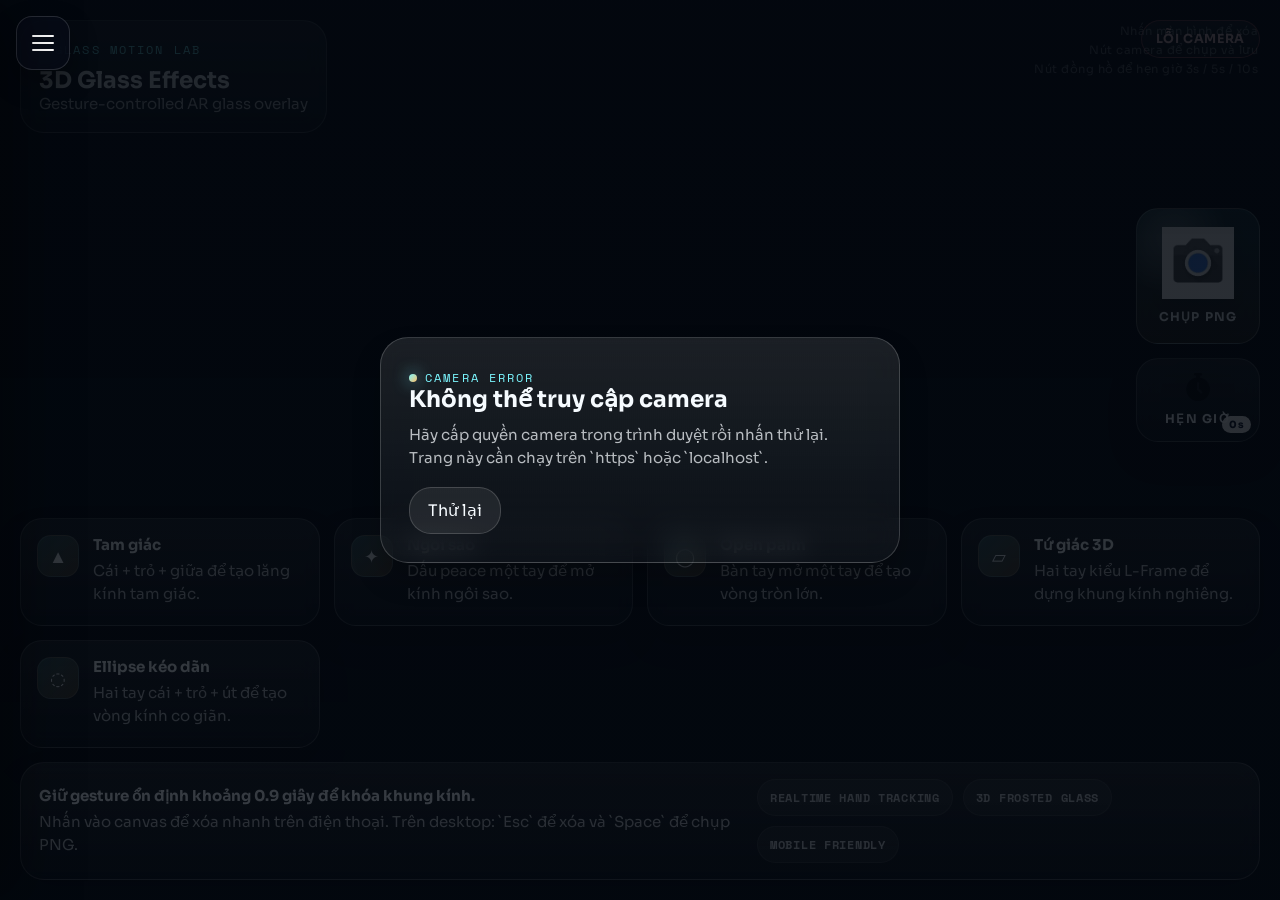
<file: index.html>
<!DOCTYPE html>
<html lang="vi">
<head>
    <meta charset="UTF-8">
    <meta name="viewport" content="width=device-width, initial-scale=1.0, viewport-fit=cover">
    <title>3D Glass Effects</title>
    <meta name="description" content="Trang web camera realtime với hiệu ứng kính 3D theo gesture tay.">
    <link rel="preconnect" href="https://fonts.googleapis.com">
    <link rel="preconnect" href="https://fonts.gstatic.com" crossorigin>
    <link rel="preconnect" href="https://cdn.jsdelivr.net" crossorigin>
    <link href="https://fonts.googleapis.com/css2?family=Sora:wght@400;500;600;700;800&family=Space+Mono:wght@400;700&display=swap" rel="stylesheet">
    <link rel="preload" as="image" href="./camerabutton.png">
    <link rel="preload" as="image" href="./thoigian.png">
    <link rel="stylesheet" href="./styles.css">
    <script defer src="./app.js"></script>
</head>
<body>
    <div class="ambient ambient-a"></div>
    <div class="ambient ambient-b"></div>
    <div class="noise-layer"></div>

    <div id="loading" class="screen-state">
        <div class="screen-card">
            <div class="spinner" aria-hidden="true"></div>
            <p class="screen-label">Glass Motion</p>
            <h1>Đang khởi động camera và engine nhận diện tay</h1>
            <p class="screen-copy">Cho phép quyền camera để trang có thể dựng hiệu ứng kính 3D theo cử chỉ tay.</p>
        </div>
    </div>

    <div id="error-screen" class="screen-state is-hidden" aria-live="polite">
        <div class="screen-card">
            <p class="screen-label">Camera Error</p>
            <h2>Không thể truy cập camera</h2>
            <p class="screen-copy">Hãy cấp quyền camera trong trình duyệt rồi nhấn thử lại. Trang này cần chạy trên `https` hoặc `localhost`.</p>
            <button id="retry-btn" class="ghost-button" type="button">Thử lại</button>
        </div>
    </div>

    <button id="menu-btn" type="button" aria-label="Mở menu chế độ">
        <span></span>
        <span></span>
        <span></span>
    </button>

    <div id="mode-menu" aria-hidden="true">
        <div class="menu-title">Danh sách chế độ</div>
        <button class="menu-item" id="history-mode-btn" type="button">
            <strong>Lịch sử ảnh</strong>
            <small>Xem, tải xuống và chọn nhiều ảnh để ghép.</small>
        </button>
        <button class="menu-item" id="photobook-mode-btn" type="button">
            <strong>Khung ảnh Photobook</strong>
            <small>Mở ghi chú nghiên cứu cho luồng chụp nhiều tấm.</small>
        </button>
    </div>

    <div id="overlay-backdrop" aria-hidden="true"></div>

    <aside id="history-drawer" aria-hidden="true">
        <div class="drawer-header">
            <div>
                <h3>Lịch sử ảnh chụp</h3>
                <p>Ảnh mới lưu sẽ xuất hiện ở đây. Chọn tối đa 4 ảnh để mở editor ghép.</p>
            </div>
            <button class="drawer-close" id="history-close-btn" type="button" aria-label="Đóng lịch sử">✕</button>
        </div>
        <div class="drawer-content">
            <div id="history-empty">Chưa có ảnh nào trong lịch sử. Hãy chụp một tấm ảnh trước, ảnh sẽ tự xuất hiện ở đây.</div>
            <div id="history-preview">
                <img id="history-preview-image" alt="Ảnh lịch sử đã chọn">
                <div class="history-preview-meta">
                    <strong id="history-preview-title">Ảnh gần đây</strong>
                    <span id="history-preview-time"></span>
                    <div id="history-selection-count" class="history-selection-count"></div>
                    <div class="history-actions">
                        <button class="history-action primary" id="history-download-btn" type="button">Tải xuống</button>
                        <button class="history-action secondary" id="history-edit-btn" type="button">Mở chỉnh sửa</button>
                        <button class="history-action secondary" id="history-delete-btn" type="button">Xóa ảnh</button>
                        <button class="history-action secondary" id="history-clear-selection-btn" type="button">Bỏ chọn ảnh ghép</button>
                    </div>
                    <div class="history-note">Bấm vào thumbnail để xem ảnh. Bấm nút dấu cộng hoặc dấu tích trên từng ô để chọn tối đa 4 ảnh ghép trước khi mở editor.</div>
                </div>
            </div>
            <div id="history-list"></div>
            <div class="drawer-footer-actions">
                <button class="history-action secondary" id="history-import-btn" type="button">Nhập ảnh từ máy</button>
                <button class="history-action secondary danger" id="history-clear-all-btn" type="button">Xóa toàn bộ lịch sử</button>
            </div>
        </div>
    </aside>

    <div id="research-modal" aria-hidden="true">
        <div class="research-card">
            <h3>Khung ảnh Photobook</h3>
            <p>Chế độ này đang ở giai đoạn nghiên cứu. Ở bước tiếp theo có thể nối thêm thư mục khung PNG và luồng chụp nhiều tấm để dựng photobook giống site mẫu.</p>
            <button id="research-close-btn" type="button">Đóng</button>
        </div>
    </div>

    <section id="editor-overlay" aria-hidden="true">
        <div class="editor-shell">
            <div class="editor-topbar">
                <div>
                    <h3>Photo Editor</h3>
                    <p>Ghép ảnh, chọn khung, thêm sticker và tải PNG.</p>
                </div>
                <div class="editor-top-actions">
                    <button id="editor-download-btn" type="button">Lưu ảnh</button>
                    <button id="editor-close-btn" type="button" aria-label="Đóng màn hình chỉnh sửa">✕</button>
                </div>
            </div>
            <div class="editor-body">
                <div class="editor-stage-wrap">
                    <canvas id="editor-canvas" width="1080" height="1350"></canvas>
                </div>
                <div class="editor-panel">
                    <div class="editor-section">
                        <h4>Bố cục ảnh</h4>
                        <div id="editor-layout-options" class="editor-option-row"></div>
                        <div class="editor-helper">Chọn tối đa 4 ảnh từ lịch sử, sau đó đổi bố cục ngang, dọc hoặc lưới.</div>
                        <div id="editor-photo-picker" class="editor-photo-picker"></div>
                    </div>

                    <div class="editor-section">
                        <h4>Khung ảnh</h4>
                        <div id="editor-frame-options" class="editor-option-row"></div>
                    </div>

                    <div class="editor-section">
                        <h4>Sticker</h4>
                        <input id="sticker-search-input" class="editor-search" type="search" placeholder="Tìm sticker theo tên...">
                        <div id="sticker-list" class="sticker-grid"></div>
                    </div>

                    <div class="editor-section">
                        <h4>Sticker đang chọn</h4>
                        <label class="editor-control">
                            <span class="editor-control-head"><strong>Zoom</strong><span>Tăng hoặc giảm kích thước sticker.</span></span>
                            <input id="sticker-scale-range" type="range" min="40" max="220" step="1" value="100">
                        </label>
                        <label class="editor-control">
                            <span class="editor-control-head"><strong>Xoay</strong><span>Điều chỉnh góc xoay sticker.</span></span>
                            <input id="sticker-rotation-range" type="range" min="-180" max="180" step="1" value="0">
                        </label>
                        <label class="editor-control">
                            <span class="editor-control-head"><strong>Gôm</strong><strong id="sticker-eraser-size-value" class="editor-inline-value">24 px</strong></span>
                            <input id="sticker-eraser-range" type="range" min="8" max="72" step="1" value="24">
                        </label>
                        <div class="editor-action-row compact">
                            <button id="sticker-eraser-toggle-btn" class="editor-action-btn" type="button">Bật gôm</button>
                            <button id="sticker-flip-x-btn" class="editor-action-btn" type="button">Lật ngang</button>
                            <button id="sticker-flip-y-btn" class="editor-action-btn" type="button">Lật dọc</button>
                            <button id="sticker-remove-btn" class="editor-action-btn danger" type="button">Xóa</button>
                        </div>
                        <div id="editor-selection-note" class="editor-empty">Chọn một sticker trong thư viện rồi kéo trực tiếp trên khung. Có thể dùng con lăn chuột để zoom nhanh sticker đang chọn.</div>
                    </div>
                </div>
            </div>
        </div>
    </section>

    <main class="stage">
        <video class="input-video" autoplay muted playsinline></video>
        <canvas class="freeze-canvas" aria-hidden="true"></canvas>
        <canvas class="output-canvas"></canvas>
        <div id="flash-overlay" class="flash-overlay" aria-hidden="true"></div>

        <div class="ui-layer">
            <header class="topbar">
                <div class="brand glass-panel">
                    <span class="eyebrow">Glass Motion Lab</span>
                    <strong>3D Glass Effects</strong>
                    <p>Gesture-controlled AR glass overlay</p>
                </div>

                <div class="status-cluster">
                    <div id="camera-status" class="glass-chip is-waiting">Đang chuẩn bị camera</div>
                    <div id="gesture-tag" class="glass-chip is-soft is-hidden">Không phát hiện gesture</div>
                </div>
            </header>

            <aside class="action-rail">
                <button id="guide-btn" class="action-button tertiary-button" type="button" aria-label="Mở hướng dẫn" aria-controls="guide-panel" aria-expanded="false">
                    <span class="secondary-icon">?</span>
                    <span class="action-text">Guide</span>
                </button>
                <button id="capture-btn" class="action-button capture-button" type="button" aria-label="Chụp ảnh">
                    <img class="button-art button-art-camera" src="./camerabutton.png" alt="">
                    <span class="capture-fallback" aria-hidden="true">📷</span>
                    <span class="action-text">Chụp PNG</span>
                </button>
                <button id="capture-delay-btn" class="action-button secondary-button" type="button" aria-label="Hẹn giờ chụp" aria-haspopup="true" aria-expanded="false">
                    <img class="button-art button-art-delay" src="./thoigian.png" alt="">
                    <span class="capture-delay-fallback" aria-hidden="true">⏱</span>
                    <span class="action-text">Hẹn giờ</span>
                    <span id="capture-delay-value" class="delay-badge">0s</span>
                </button>
                <button id="clear-btn" class="action-button secondary-button is-hidden" type="button" aria-label="Xóa khung khóa">
                    <span class="secondary-icon">✕</span>
                    <span class="action-text">Xóa khóa</span>
                </button>
            </aside>

            <div id="capture-delay-menu" aria-hidden="true">
                <button class="capture-delay-option active" type="button" data-capture-delay="0">Ngay</button>
                <button class="capture-delay-option" type="button" data-capture-delay="3">3 giây</button>
                <button class="capture-delay-option" type="button" data-capture-delay="5">5 giây</button>
                <button class="capture-delay-option" type="button" data-capture-delay="10">10 giây</button>
            </div>

            <div id="capture-countdown" aria-live="assertive" aria-atomic="true">
                <strong id="capture-countdown-value">3</strong>
                <small id="capture-countdown-label">Chuẩn bị chụp</small>
            </div>

            <div id="clear-hint">Nhấn màn hình để xóa<br>Nút camera để chụp và lưu<br>Nút đồng hồ để hẹn giờ 3s / 5s / 10s</div>

            <section id="guide-panel" class="guide-panel" aria-label="Hướng dẫn sử dụng">
                <section class="instruction-strip" aria-label="Các gesture hỗ trợ">
                    <article class="gesture-card glass-panel">
                        <span class="gesture-mark">▲</span>
                        <div>
                            <strong>Tam giác</strong>
                            <p>Cái + trỏ + giữa để tạo lăng kính tam giác.</p>
                        </div>
                    </article>
                    <article class="gesture-card glass-panel">
                        <span class="gesture-mark">✦</span>
                        <div>
                            <strong>Ngôi sao</strong>
                            <p>Dấu peace một tay để mở kính ngôi sao.</p>
                        </div>
                    </article>
                    <article class="gesture-card glass-panel">
                        <span class="gesture-mark">◯</span>
                        <div>
                            <strong>Open palm</strong>
                            <p>Bàn tay mở một tay để tạo vòng tròn lớn.</p>
                        </div>
                    </article>
                    <article class="gesture-card glass-panel">
                        <span class="gesture-mark">▱</span>
                        <div>
                            <strong>Tứ giác 3D</strong>
                            <p>Hai tay kiểu L-Frame để dựng khung kính nghiêng.</p>
                        </div>
                    </article>
                    <article class="gesture-card glass-panel">
                        <span class="gesture-mark">◌</span>
                        <div>
                            <strong>Ellipse kéo dãn</strong>
                            <p>Hai tay cái + trỏ + út để tạo vòng kính co giãn.</p>
                        </div>
                    </article>
                </section>

                <footer class="footer-hud glass-panel">
                    <div class="footer-copy">
                        <strong>Giữ gesture ổn định khoảng 0.9 giây để khóa khung kính.</strong>
                        <p>Nhấn vào canvas để xóa nhanh trên điện thoại. Trên desktop: `Esc` để xóa và `Space` để chụp PNG.</p>
                    </div>
                    <div class="footer-tags">
                        <span class="mini-tag">Realtime Hand Tracking</span>
                        <span class="mini-tag">3D Frosted Glass</span>
                        <span class="mini-tag">Mobile Friendly</span>
                    </div>
                </footer>
            </section>
        </div>
    </main>

    <input id="photo-import-input" type="file" accept="image/*" multiple hidden>

    <div id="toast" class="toast is-hidden" aria-live="polite"></div>
    <canvas id="editor-export-canvas" width="1080" height="1350" hidden aria-hidden="true"></canvas>
</body>
</html>
</file>
<file: styles.css>
:root {
    --bg: #07111f;
    --panel: rgba(7, 17, 31, 0.54);
    --panel-strong: rgba(8, 14, 24, 0.76);
    --stroke: rgba(255, 255, 255, 0.18);
    --text: #f6fbff;
    --muted: rgba(246, 251, 255, 0.72);
    --soft: rgba(246, 251, 255, 0.48);
    --cyan: #57e3d1;
    --aqua: #7cf7ff;
    --amber: #ffbf69;
    --rose: #ff8db7;
    --danger: #ff7f87;
    --shadow: 0 24px 54px rgba(0, 0, 0, 0.34);
    --safe-top: max(20px, calc(env(safe-area-inset-top) + 12px));
    --safe-right: max(20px, calc(env(safe-area-inset-right) + 12px));
    --safe-bottom: max(20px, calc(env(safe-area-inset-bottom) + 12px));
    --safe-left: max(20px, calc(env(safe-area-inset-left) + 12px));
}

*,
*::before,
*::after {
    box-sizing: border-box;
}

html,
body {
    margin: 0;
    min-height: 100%;
    background:
        radial-gradient(circle at 16% 20%, rgba(87, 227, 209, 0.18), transparent 28%),
        radial-gradient(circle at 84% 18%, rgba(255, 191, 105, 0.14), transparent 24%),
        radial-gradient(circle at 50% 100%, rgba(255, 141, 183, 0.12), transparent 28%),
        linear-gradient(180deg, #08111f 0%, #040910 100%);
    color: var(--text);
    font-family: "Sora", sans-serif;
    overflow: hidden;
}

body {
    position: relative;
}

button,
input,
textarea,
select {
    font: inherit;
}

.ambient,
.noise-layer {
    position: fixed;
    inset: 0;
    pointer-events: none;
}

.ambient {
    filter: blur(64px);
    opacity: 0.7;
}

.ambient-a {
    background:
        radial-gradient(circle at 20% 26%, rgba(87, 227, 209, 0.3), transparent 36%),
        radial-gradient(circle at 74% 30%, rgba(255, 191, 105, 0.22), transparent 24%);
    animation: floatA 12s ease-in-out infinite alternate;
}

.ambient-b {
    background:
        radial-gradient(circle at 70% 76%, rgba(255, 141, 183, 0.2), transparent 30%),
        radial-gradient(circle at 34% 74%, rgba(124, 247, 255, 0.18), transparent 24%);
    animation: floatB 15s ease-in-out infinite alternate;
}

body.is-low-power .ambient-a,
body.is-low-power .ambient-b {
    animation: none;
}

body.is-low-power .ambient {
    filter: blur(34px);
    opacity: 0.42;
}

body.is-low-power .noise-layer {
    opacity: 0.03;
}

body.is-low-power .glass-panel,
body.is-low-power .glass-chip,
body.is-low-power .action-button,
body.is-low-power .screen-card,
body.is-low-power .toast {
    backdrop-filter: blur(12px) saturate(1.05);
    -webkit-backdrop-filter: blur(12px) saturate(1.05);
    box-shadow: 0 16px 28px rgba(0, 0, 0, 0.22);
}

.noise-layer {
    background-image:
        linear-gradient(rgba(255, 255, 255, 0.018) 1px, transparent 1px),
        linear-gradient(90deg, rgba(255, 255, 255, 0.018) 1px, transparent 1px);
    background-size: 32px 32px;
    opacity: 0.16;
    mask-image: linear-gradient(180deg, rgba(0, 0, 0, 0.7), transparent 92%);
}

.stage {
    position: relative;
    width: 100vw;
    height: 100vh;
    height: 100dvh;
    overflow: hidden;
}

.input-video {
    position: absolute;
    inset: 0;
    width: 100%;
    height: 100%;
    object-fit: cover;
    display: block;
    transform: scaleX(-1);
    background: #02060c;
    will-change: transform;
}

.freeze-canvas,
.output-canvas,
.flash-overlay {
    position: absolute;
    inset: 0;
    width: 100%;
    height: 100%;
}

.freeze-canvas {
    display: block;
    opacity: 0;
    pointer-events: none;
    transition: opacity 160ms ease;
}

.freeze-canvas.is-visible {
    opacity: 1;
}

.output-canvas {
    display: block;
    background: transparent;
}

.flash-overlay {
    background:
        radial-gradient(circle at center, rgba(255, 255, 255, 0.85), rgba(255, 255, 255, 0) 62%);
    opacity: 0;
    pointer-events: none;
    transition: opacity 180ms ease;
}

.flash-overlay.is-visible {
    opacity: 0.92;
}

.ui-layer {
    position: absolute;
    inset: 0;
    pointer-events: none;
    padding: var(--safe-top) var(--safe-right) var(--safe-bottom) var(--safe-left);
    display: grid;
    grid-template-columns: 1fr auto;
    grid-template-rows: auto 1fr auto auto;
    gap: 18px;
}

.glass-panel,
.glass-chip,
.action-button,
.screen-card,
.toast {
    border: 1px solid var(--stroke);
    background: linear-gradient(180deg, rgba(255, 255, 255, 0.1), rgba(255, 255, 255, 0.03));
    backdrop-filter: blur(20px) saturate(1.2);
    -webkit-backdrop-filter: blur(20px) saturate(1.2);
    box-shadow: var(--shadow);
}

.topbar {
    grid-column: 1 / -1;
    display: flex;
    align-items: flex-start;
    justify-content: space-between;
    gap: 16px;
}

.brand {
    max-width: min(420px, 100%);
    padding: 16px 18px;
    border-radius: 24px;
}

.brand strong,
.screen-card h1,
.screen-card h2 {
    display: block;
    font-size: clamp(1.4rem, 1.8vw, 1.85rem);
    line-height: 1.12;
}

.brand p,
.screen-copy,
.gesture-card p,
.footer-copy p {
    margin: 0;
    color: var(--muted);
    line-height: 1.5;
    font-size: 0.94rem;
}

.eyebrow,
.screen-label {
    display: inline-flex;
    align-items: center;
    gap: 8px;
    margin-bottom: 10px;
    color: var(--aqua);
    font-size: 0.74rem;
    letter-spacing: 0.18em;
    text-transform: uppercase;
    font-family: "Space Mono", monospace;
}

.eyebrow::before,
.screen-label::before {
    content: "";
    width: 8px;
    height: 8px;
    border-radius: 999px;
    background: linear-gradient(135deg, var(--aqua), var(--amber));
    box-shadow: 0 0 16px rgba(124, 247, 255, 0.8);
}

.status-cluster {
    display: flex;
    align-items: flex-start;
    justify-content: flex-end;
    gap: 12px;
    flex-wrap: wrap;
}

.glass-chip {
    padding: 10px 14px;
    border-radius: 999px;
    color: var(--text);
    font-size: 0.78rem;
    font-weight: 700;
    letter-spacing: 0.05em;
    text-transform: uppercase;
    white-space: nowrap;
}

.glass-chip.is-soft {
    color: var(--muted);
}

.glass-chip.is-waiting {
    border-color: rgba(255, 191, 105, 0.45);
    color: #ffe2b6;
}

.glass-chip.is-live {
    border-color: rgba(87, 227, 209, 0.46);
    color: #bffaf2;
}

.glass-chip.is-lock {
    border-color: rgba(124, 247, 255, 0.55);
    color: #dbffff;
}

.glass-chip.is-error {
    border-color: rgba(255, 127, 135, 0.45);
    color: #ffd2d5;
}

.action-rail {
    grid-column: 2;
    grid-row: 2;
    align-self: center;
    display: flex;
    flex-direction: column;
    gap: 14px;
}

.guide-panel {
    grid-column: 1 / -1;
    grid-row: 3 / span 2;
    display: grid;
    gap: 14px;
    align-content: end;
}

.action-button,
.ghost-button {
    pointer-events: auto;
    cursor: pointer;
    border-radius: 22px;
    color: var(--text);
    user-select: none;
    touch-action: manipulation;
    transition: transform 160ms ease, border-color 160ms ease, box-shadow 160ms ease, background 160ms ease;
}

.action-button:hover,
.ghost-button:hover,
.action-button:focus-visible,
.ghost-button:focus-visible {
    transform: translateY(-2px);
    border-color: rgba(255, 255, 255, 0.3);
    outline: none;
}

.action-button:active,
.ghost-button:active {
    transform: scale(0.97);
}

.capture-button {
    min-width: 124px;
    min-height: 124px;
    padding: 18px;
    border: 1px solid rgba(255, 255, 255, 0.26);
    background:
        radial-gradient(circle at 30% 24%, rgba(255, 255, 255, 0.32), rgba(255, 255, 255, 0) 42%),
        linear-gradient(180deg, rgba(124, 247, 255, 0.18), rgba(255, 191, 105, 0.12));
}

.secondary-button {
    min-width: 124px;
    min-height: 56px;
    padding: 14px 18px;
    justify-content: center;
}

.tertiary-button {
    min-width: 124px;
    min-height: 56px;
    padding: 14px 18px;
    justify-content: center;
    background:
        radial-gradient(circle at 30% 24%, rgba(255, 255, 255, 0.18), rgba(255, 255, 255, 0) 42%),
        linear-gradient(180deg, rgba(255, 255, 255, 0.08), rgba(124, 247, 255, 0.08));
}

.action-button {
    display: inline-flex;
    flex-direction: column;
    align-items: center;
    justify-content: center;
    gap: 10px;
}

.button-art {
    display: block;
    object-fit: contain;
    filter: drop-shadow(0 8px 14px rgba(0, 0, 0, 0.22));
    pointer-events: none;
}

.button-art-camera {
    width: 72px;
    height: 72px;
}

.button-art-delay {
    width: 28px;
    height: 28px;
}

.action-icon {
    position: relative;
    width: 52px;
    height: 52px;
    border-radius: 999px;
    border: 3px solid rgba(255, 255, 255, 0.92);
}

.action-icon::after {
    content: "";
    position: absolute;
    inset: 9px;
    border-radius: inherit;
    background: linear-gradient(180deg, rgba(255, 255, 255, 0.94), rgba(220, 244, 255, 0.58));
}

.secondary-icon {
    font-size: 1.2rem;
}

.capture-fallback,
.capture-delay-fallback {
    display: none;
    align-items: center;
    justify-content: center;
    color: var(--text);
}

.capture-fallback {
    width: 72px;
    height: 72px;
    font-size: 2rem;
}

.capture-delay-fallback {
    width: 28px;
    height: 28px;
    font-size: 1.2rem;
}

#capture-btn.fallback-visible .button-art-camera,
#capture-delay-btn.fallback-visible .button-art-delay {
    display: none;
}

#capture-btn.fallback-visible .capture-fallback,
#capture-delay-btn.fallback-visible .capture-delay-fallback {
    display: inline-flex;
}

.action-text {
    font-size: 0.76rem;
    font-weight: 700;
    letter-spacing: 0.1em;
    text-transform: uppercase;
}

.instruction-strip {
    display: grid;
    grid-template-columns: repeat(4, minmax(0, 1fr));
    gap: 14px;
    align-items: end;
}

.gesture-card {
    min-height: 108px;
    padding: 16px;
    border-radius: 22px;
    display: flex;
    gap: 14px;
    align-items: flex-start;
}

.gesture-card strong,
.footer-copy strong {
    display: block;
    margin-bottom: 6px;
    font-size: 0.94rem;
}

.gesture-mark {
    width: 42px;
    height: 42px;
    flex: 0 0 auto;
    border-radius: 14px;
    display: inline-flex;
    align-items: center;
    justify-content: center;
    font-size: 1.15rem;
    color: var(--text);
    background: linear-gradient(135deg, rgba(124, 247, 255, 0.24), rgba(255, 191, 105, 0.22));
    border: 1px solid rgba(255, 255, 255, 0.14);
}

.footer-hud {
    border-radius: 24px;
    padding: 16px 18px;
    display: flex;
    align-items: center;
    justify-content: space-between;
    gap: 18px;
}

.footer-tags {
    display: flex;
    align-items: center;
    gap: 10px;
    flex-wrap: wrap;
}

.mini-tag {
    padding: 9px 12px;
    border-radius: 999px;
    background: rgba(255, 255, 255, 0.06);
    border: 1px solid rgba(255, 255, 255, 0.08);
    color: var(--muted);
    font-size: 0.74rem;
    font-weight: 700;
    letter-spacing: 0.06em;
    text-transform: uppercase;
    font-family: "Space Mono", monospace;
}

.screen-state {
    position: fixed;
    inset: 0;
    display: grid;
    place-items: center;
    padding: 24px;
    z-index: 30;
    background: linear-gradient(180deg, rgba(3, 8, 15, 0.88), rgba(3, 8, 15, 0.78));
    transition: opacity 260ms ease, visibility 260ms ease;
}

.screen-state.is-hidden {
    opacity: 0;
    visibility: hidden;
    pointer-events: none;
}

.screen-card {
    width: min(520px, 100%);
    padding: 28px;
    border-radius: 28px;
}

.screen-card h1,
.screen-card h2 {
    margin: 0 0 12px;
}

.screen-card p {
    margin: 0;
}

.spinner {
    width: 54px;
    height: 54px;
    margin-bottom: 20px;
    border-radius: 999px;
    border: 4px solid rgba(255, 255, 255, 0.08);
    border-top-color: var(--aqua);
    animation: spin 900ms linear infinite;
}

.ghost-button {
    margin-top: 18px;
    padding: 12px 18px;
    background: rgba(255, 255, 255, 0.08);
    border: 1px solid rgba(255, 255, 255, 0.16);
}

.toast {
    position: fixed;
    left: 50%;
    bottom: max(28px, calc(env(safe-area-inset-bottom) + 16px));
    transform: translateX(-50%) translateY(12px);
    z-index: 40;
    padding: 12px 18px;
    border-radius: 999px;
    color: var(--text);
    font-size: 0.84rem;
    font-weight: 700;
    letter-spacing: 0.05em;
    opacity: 1;
    transition: transform 180ms ease, opacity 180ms ease, visibility 180ms ease;
}

.toast.is-hidden {
    opacity: 0;
    visibility: hidden;
    transform: translateX(-50%) translateY(20px);
}

#guide-btn {
    display: none;
}

.is-hidden {
    display: none;
}

kbd {
    display: inline-flex;
    align-items: center;
    justify-content: center;
    min-width: 24px;
    padding: 4px 8px;
    border-radius: 8px;
    background: rgba(255, 255, 255, 0.1);
    border: 1px solid rgba(255, 255, 255, 0.1);
    font-family: "Space Mono", monospace;
    font-size: 0.72rem;
}

@keyframes spin {
    to {
        transform: rotate(360deg);
    }
}

@keyframes floatA {
    from {
        transform: translate3d(-1.5%, -1%, 0) scale(1);
    }
    to {
        transform: translate3d(1.8%, 1.2%, 0) scale(1.06);
    }
}

@keyframes floatB {
    from {
        transform: translate3d(1%, -1%, 0) scale(1);
    }
    to {
        transform: translate3d(-1.2%, 1.2%, 0) scale(1.08);
    }
}

@media (max-width: 980px) {
    .ui-layer {
        grid-template-columns: 1fr;
        grid-template-rows: auto auto 1fr auto;
    }

    .topbar {
        flex-direction: column;
        align-items: stretch;
    }

    .status-cluster {
        justify-content: flex-start;
    }

    .action-rail {
        grid-column: 1;
        grid-row: 2;
        align-self: auto;
        flex-direction: row;
        justify-content: flex-end;
    }

    .instruction-strip {
        grid-template-columns: repeat(2, minmax(0, 1fr));
    }

    .guide-panel {
        grid-row: 4;
    }

    .footer-hud {
        flex-direction: column;
        align-items: flex-start;
    }
}

@media (max-width: 820px) {
    .ui-layer {
        grid-template-columns: 1fr;
        grid-template-rows: auto 1fr;
        gap: 12px;
    }

    .topbar {
        gap: 10px;
    }

    .brand {
        max-width: none;
        padding: 14px 15px;
        border-radius: 20px;
    }

    .brand strong {
        font-size: 1.15rem;
    }

    .brand p {
        font-size: 0.82rem;
    }

    .status-cluster {
        gap: 8px;
    }

    .ambient {
        filter: blur(42px);
        opacity: 0.52;
    }

    .ambient-a,
    .ambient-b {
        animation: none;
    }

    .noise-layer {
        opacity: 0.04;
    }

    .glass-chip {
        padding: 9px 12px;
        font-size: 0.68rem;
    }

    .action-rail {
        position: fixed;
        left: 50%;
        bottom: max(16px, calc(env(safe-area-inset-bottom) + 8px));
        transform: translateX(-50%);
        width: min(360px, calc(100vw - 24px));
        display: grid;
        grid-template-columns: 72px minmax(0, 1fr) 72px;
        gap: 10px;
        align-items: stretch;
        z-index: 25;
    }

    #guide-btn {
        display: inline-flex;
    }

    .capture-button,
    .secondary-button,
    .tertiary-button {
        min-width: 0;
        min-height: 72px;
        border-radius: 26px;
        padding: 12px 14px;
    }

    .capture-button {
        flex-direction: row;
        gap: 12px;
        justify-content: center;
    }

    .secondary-button,
    .tertiary-button {
        gap: 8px;
    }

    .action-icon {
        width: 38px;
        height: 38px;
        border-width: 2px;
    }

    .button-art-camera {
        width: 46px;
        height: 46px;
    }

    .button-art-delay,
    .capture-delay-fallback {
        width: 22px;
        height: 22px;
    }

    .capture-fallback {
        width: 46px;
        height: 46px;
        font-size: 1.5rem;
    }

    .action-icon::after {
        inset: 7px;
    }

    .secondary-icon {
        font-size: 1rem;
    }

    .action-text {
        font-size: 0.66rem;
        letter-spacing: 0.08em;
    }

    .guide-panel {
        position: fixed;
        left: 12px;
        right: 12px;
        bottom: calc(max(16px, env(safe-area-inset-bottom)) + 86px);
        z-index: 24;
        gap: 10px;
        max-height: min(60vh, 520px);
        padding: 2px 0 0;
        opacity: 0;
        pointer-events: none;
        transform: translateY(calc(100% + 24px));
        transition: transform 220ms ease, opacity 220ms ease;
    }

    .guide-panel.is-open {
        opacity: 1;
        pointer-events: auto;
        transform: translateY(0);
    }

    .instruction-strip {
        grid-template-columns: 1fr;
        gap: 10px;
        max-height: min(38vh, 320px);
        overflow: auto;
        padding-right: 4px;
    }

    .gesture-card {
        min-height: 0;
        padding: 14px;
        border-radius: 18px;
    }

    .gesture-mark {
        width: 38px;
        height: 38px;
        border-radius: 12px;
        font-size: 1rem;
    }

    .footer-hud {
        padding: 14px;
        border-radius: 18px;
        gap: 12px;
    }

    .footer-copy strong {
        font-size: 0.88rem;
    }

    .footer-copy p {
        font-size: 0.8rem;
    }

    .mini-tag {
        padding: 8px 10px;
        font-size: 0.64rem;
    }

    .toast {
        width: min(calc(100vw - 24px), 360px);
        text-align: center;
        bottom: calc(max(16px, env(safe-area-inset-bottom)) + 170px);
    }

    .glass-panel,
    .glass-chip,
    .action-button,
    .screen-card,
    .toast {
        backdrop-filter: blur(14px) saturate(1.08);
        -webkit-backdrop-filter: blur(14px) saturate(1.08);
        box-shadow: 0 18px 36px rgba(0, 0, 0, 0.26);
    }
}

@media (max-width: 640px) {
    .ui-layer {
        gap: 12px;
        padding: calc(var(--safe-top) - 6px) calc(var(--safe-right) - 4px) calc(var(--safe-bottom) - 4px) calc(var(--safe-left) - 4px);
    }

    .brand,
    .footer-hud,
    .gesture-card,
    .screen-card {
        border-radius: 20px;
    }

    .brand p {
        display: none;
    }

    .screen-card {
        padding: 22px;
    }

    .glass-chip {
        font-size: 0.64rem;
    }

    .action-rail {
        width: calc(100vw - 20px);
        grid-template-columns: 64px minmax(0, 1fr) 64px;
    }

    .capture-button,
    .secondary-button,
    .tertiary-button {
        min-height: 68px;
        border-radius: 22px;
    }

    .guide-panel {
        left: 10px;
        right: 10px;
        bottom: calc(max(12px, env(safe-area-inset-bottom)) + 78px);
    }

    .footer-tags {
        gap: 8px;
    }
}

@media (prefers-reduced-motion: reduce) {
    .ambient-a,
    .ambient-b,
    .flash-overlay,
    .toast,
    .guide-panel {
        animation: none;
        transition: none;
    }
}

.glass-chip.is-mode {
    border-color: rgba(255, 191, 105, 0.5);
    color: #ffe4b8;
}

.action-button {
    position: relative;
}

.delay-badge {
    position: absolute;
    right: 8px;
    bottom: 8px;
    min-width: 28px;
    padding: 4px 7px;
    border-radius: 999px;
    background: rgba(255, 255, 255, 0.92);
    color: #0f172a;
    font-size: 0.62rem;
    font-weight: 800;
    letter-spacing: 0.04em;
    line-height: 1;
}

#capture-btn.countdown-active,
#capture-delay-btn.countdown-active {
    border-color: rgba(34, 197, 94, 0.52);
    box-shadow:
        0 18px 34px rgba(0, 0, 0, 0.26),
        0 0 0 8px rgba(34, 197, 94, 0.15);
}

#capture-delay-menu {
    position: fixed;
    right: max(18px, calc(env(safe-area-inset-right) + 12px));
    bottom: calc(max(18px, env(safe-area-inset-bottom)) + 160px);
    min-width: 206px;
    padding: 10px;
    border-radius: 20px;
    background: rgba(8, 12, 24, 0.9);
    border: 1px solid rgba(255, 255, 255, 0.12);
    box-shadow: 0 22px 46px rgba(0, 0, 0, 0.36);
    backdrop-filter: blur(16px);
    -webkit-backdrop-filter: blur(16px);
    display: grid;
    grid-template-columns: repeat(2, minmax(0, 1fr));
    gap: 8px;
    opacity: 0;
    pointer-events: none;
    z-index: 36;
    transform: translateY(8px) scale(0.98);
    transform-origin: right bottom;
    transition: opacity 180ms ease, transform 180ms ease;
}

#capture-delay-menu.visible {
    opacity: 1;
    pointer-events: auto;
    transform: translateY(0) scale(1);
}

.capture-delay-option {
    border: 1px solid rgba(255, 255, 255, 0.1);
    border-radius: 16px;
    background: rgba(255, 255, 255, 0.04);
    color: rgba(255, 255, 255, 0.82);
    padding: 10px 12px;
    font: inherit;
    font-size: 0.8rem;
    font-weight: 700;
    letter-spacing: 0.03em;
    cursor: pointer;
    transition: border-color 150ms ease, background 150ms ease, color 150ms ease;
}

.capture-delay-option.active {
    border-color: rgba(34, 197, 94, 0.55);
    background: rgba(34, 197, 94, 0.16);
    color: #bbf7d0;
}

#capture-countdown {
    position: fixed;
    left: 50%;
    top: 50%;
    transform: translate(-50%, -50%) scale(0.9);
    width: min(152px, calc(100vw - 40px));
    aspect-ratio: 1 / 1;
    border-radius: 999px;
    background:
        radial-gradient(circle at 35% 30%, rgba(255, 255, 255, 0.18), rgba(255, 255, 255, 0) 54%),
        rgba(7, 10, 20, 0.84);
    border: 1px solid rgba(255, 255, 255, 0.16);
    backdrop-filter: blur(18px);
    -webkit-backdrop-filter: blur(18px);
    box-shadow: 0 28px 54px rgba(0, 0, 0, 0.4);
    display: flex;
    flex-direction: column;
    align-items: center;
    justify-content: center;
    gap: 6px;
    color: #fff;
    z-index: 45;
    opacity: 0;
    pointer-events: none;
    transition: opacity 180ms ease, transform 180ms ease;
}

#capture-countdown.visible {
    opacity: 1;
    transform: translate(-50%, -50%) scale(1);
}

#capture-countdown strong {
    font-size: clamp(2.8rem, 5vw, 3.4rem);
    line-height: 1;
    font-weight: 800;
}

#capture-countdown small {
    color: rgba(255, 255, 255, 0.72);
    font-size: 0.78rem;
    font-weight: 600;
    letter-spacing: 0.06em;
    text-transform: uppercase;
}

#clear-hint {
    position: fixed;
    top: max(22px, calc(env(safe-area-inset-top) + 12px));
    right: max(22px, calc(env(safe-area-inset-right) + 12px));
    color: rgba(246, 251, 255, 0.4);
    font-size: 0.72rem;
    z-index: 12;
    letter-spacing: 0.04em;
    line-height: 1.65;
    text-align: right;
    pointer-events: none;
}

#menu-btn {
    position: fixed;
    top: max(16px, calc(env(safe-area-inset-top) + 8px));
    left: max(16px, calc(env(safe-area-inset-left) + 8px));
    width: 54px;
    height: 54px;
    border: 1px solid rgba(255, 255, 255, 0.14);
    border-radius: 16px;
    background: rgba(8, 12, 24, 0.72);
    backdrop-filter: blur(14px);
    -webkit-backdrop-filter: blur(14px);
    display: flex;
    flex-direction: column;
    justify-content: center;
    align-items: center;
    gap: 5px;
    cursor: pointer;
    z-index: 42;
    padding: 0;
    box-shadow: 0 12px 28px rgba(0, 0, 0, 0.28);
}

#menu-btn span {
    width: 22px;
    height: 2px;
    border-radius: 999px;
    background: #fff;
}

#mode-menu {
    position: fixed;
    top: max(78px, calc(env(safe-area-inset-top) + 70px));
    left: max(16px, calc(env(safe-area-inset-left) + 8px));
    min-width: 260px;
    padding: 10px;
    border-radius: 18px;
    background: rgba(8, 12, 24, 0.92);
    border: 1px solid rgba(255, 255, 255, 0.12);
    backdrop-filter: blur(18px);
    -webkit-backdrop-filter: blur(18px);
    box-shadow: 0 20px 40px rgba(0, 0, 0, 0.34);
    z-index: 45;
    display: none;
}

#mode-menu.visible {
    display: block;
}

.menu-title {
    color: rgba(255, 255, 255, 0.55);
    font-size: 0.72rem;
    letter-spacing: 0.12em;
    text-transform: uppercase;
    padding: 6px 8px 10px;
}

.menu-item {
    width: 100%;
    border: 0;
    border-radius: 14px;
    background: transparent;
    color: #fff;
    text-align: left;
    padding: 12px 14px;
    display: flex;
    flex-direction: column;
    gap: 4px;
    cursor: pointer;
}

.menu-item:hover,
.menu-item:focus-visible {
    background: rgba(255, 255, 255, 0.08);
    outline: none;
}

.menu-item strong {
    font-size: 0.95rem;
    font-weight: 700;
}

.menu-item small {
    color: rgba(255, 255, 255, 0.58);
    font-size: 0.78rem;
    line-height: 1.35;
}

#overlay-backdrop {
    position: fixed;
    inset: 0;
    background: rgba(3, 8, 15, 0.42);
    backdrop-filter: blur(8px);
    -webkit-backdrop-filter: blur(8px);
    opacity: 0;
    pointer-events: none;
    transition: opacity 180ms ease;
    z-index: 41;
}

#overlay-backdrop.visible {
    opacity: 1;
    pointer-events: auto;
}

#history-drawer {
    position: fixed;
    top: 0;
    left: 0;
    width: min(920px, 100vw);
    height: 100dvh;
    background: rgba(5, 8, 18, 0.96);
    border-right: 1px solid rgba(255, 255, 255, 0.08);
    backdrop-filter: blur(18px);
    -webkit-backdrop-filter: blur(18px);
    box-shadow: 22px 0 54px rgba(0, 0, 0, 0.34);
    z-index: 50;
    transform: translateX(-100%);
    transition: transform 240ms ease;
    display: flex;
    flex-direction: column;
}

#history-drawer.visible {
    transform: translateX(0);
}

.drawer-header {
    padding: max(18px, calc(env(safe-area-inset-top) + 12px)) 18px 14px;
    display: flex;
    align-items: center;
    justify-content: space-between;
    gap: 12px;
    border-bottom: 1px solid rgba(255, 255, 255, 0.08);
}

.drawer-header h3 {
    margin: 0;
    color: #fff;
    font-size: 1rem;
}

.drawer-header p {
    margin: 4px 0 0;
    color: rgba(255, 255, 255, 0.5);
    font-size: 0.8rem;
}

.drawer-close {
    width: 38px;
    height: 38px;
    border-radius: 12px;
    border: 1px solid rgba(255, 255, 255, 0.12);
    background: rgba(255, 255, 255, 0.04);
    color: #fff;
    font-size: 1rem;
    cursor: pointer;
}

.drawer-content {
    flex: 1;
    overflow-y: auto;
    padding: 16px 18px 20px;
    display: grid;
    grid-template-columns: minmax(0, 1.35fr) minmax(250px, 0.82fr);
    align-content: start;
    gap: 16px;
}

#history-empty,
#history-list {
    grid-column: 1;
}

#history-empty {
    padding: 18px;
    border-radius: 18px;
    border: 1px dashed rgba(255, 255, 255, 0.14);
    color: rgba(255, 255, 255, 0.58);
    background: rgba(255, 255, 255, 0.03);
    line-height: 1.55;
}

#history-preview {
    display: none;
    grid-column: 2;
    grid-row: 1 / span 2;
    align-self: start;
    position: sticky;
    top: 0;
    border-radius: 20px;
    overflow: hidden;
    background: rgba(255, 255, 255, 0.04);
    border: 1px solid rgba(255, 255, 255, 0.08);
}

#history-preview.visible {
    display: block;
}

#history-preview img {
    width: 100%;
    aspect-ratio: 4 / 5;
    object-fit: cover;
    display: block;
}

.history-preview-meta {
    padding: 16px;
    display: grid;
    gap: 10px;
}

.history-preview-meta strong {
    color: #fff;
    font-size: 1rem;
}

.history-preview-meta span {
    color: rgba(255, 255, 255, 0.56);
    font-size: 0.8rem;
}

.history-actions {
    display: grid;
    grid-template-columns: repeat(2, minmax(0, 1fr));
    gap: 8px;
}

.history-action {
    border: 1px solid rgba(255, 255, 255, 0.12);
    border-radius: 14px;
    min-height: 42px;
    cursor: pointer;
    color: #fff;
    background: rgba(255, 255, 255, 0.05);
}

.history-action.primary {
    background: rgba(34, 197, 94, 0.16);
    border-color: rgba(34, 197, 94, 0.32);
    color: #bbf7d0;
}

.history-action:disabled {
    opacity: 0.45;
    cursor: not-allowed;
}

.history-note,
.history-selection-count {
    color: rgba(255, 255, 255, 0.58);
    font-size: 0.76rem;
    line-height: 1.55;
}

#history-list {
    display: grid;
    grid-template-columns: repeat(auto-fill, minmax(170px, 1fr));
    gap: 14px;
}

.history-item {
    position: relative;
    border: 1px solid rgba(255, 255, 255, 0.08);
    border-radius: 18px;
    background: rgba(255, 255, 255, 0.03);
    overflow: hidden;
    color: inherit;
    cursor: pointer;
    padding: 0;
    text-align: left;
}

.history-item.focused {
    border-color: rgba(124, 247, 255, 0.42);
}

.history-item.selected {
    border-color: rgba(34, 197, 94, 0.4);
}

.history-item img {
    width: 100%;
    aspect-ratio: 4 / 5;
    object-fit: cover;
    display: block;
}

.history-item-toggle {
    position: absolute;
    top: 10px;
    right: 10px;
    width: 34px;
    height: 34px;
    border-radius: 999px;
    display: inline-flex;
    align-items: center;
    justify-content: center;
    background: rgba(8, 12, 24, 0.82);
    color: #fff;
    font-size: 1rem;
    border: 1px solid rgba(255, 255, 255, 0.12);
}

.history-item.selected .history-item-toggle {
    background: rgba(34, 197, 94, 0.88);
    color: #04120a;
}

.history-item-meta {
    padding: 12px 14px 14px;
    display: grid;
    gap: 4px;
}

.history-item-meta strong {
    color: #fff;
    font-size: 0.9rem;
}

.history-item-meta span {
    color: rgba(255, 255, 255, 0.54);
    font-size: 0.76rem;
}

#research-modal,
#editor-overlay {
    position: fixed;
    inset: 0;
    display: none;
    z-index: 55;
}

#research-modal.visible,
#editor-overlay.visible {
    display: flex;
}

#research-modal {
    align-items: center;
    justify-content: center;
    padding: 24px;
    background: rgba(3, 8, 15, 0.58);
    backdrop-filter: blur(10px);
    -webkit-backdrop-filter: blur(10px);
}

.research-card {
    width: min(520px, 100%);
    padding: 28px;
    border-radius: 24px;
    background: rgba(8, 12, 24, 0.94);
    border: 1px solid rgba(255, 255, 255, 0.12);
    box-shadow: 0 24px 48px rgba(0, 0, 0, 0.34);
}

.research-card h3,
.editor-topbar h3,
.editor-section h4 {
    margin: 0 0 10px;
    color: #fff;
}

.research-card p,
.editor-topbar p,
.editor-helper,
.editor-empty {
    margin: 0;
    color: rgba(255, 255, 255, 0.62);
    line-height: 1.6;
    font-size: 0.86rem;
}

.research-card button {
    margin-top: 18px;
    min-height: 44px;
    padding: 0 18px;
    border-radius: 14px;
    border: 1px solid rgba(255, 255, 255, 0.12);
    background: rgba(255, 255, 255, 0.08);
    color: #fff;
    cursor: pointer;
}

#editor-overlay {
    background: rgba(3, 8, 15, 0.72);
    backdrop-filter: blur(10px);
    -webkit-backdrop-filter: blur(10px);
    align-items: stretch;
    justify-content: center;
    padding: 18px;
}

.editor-shell {
    width: min(1400px, 100%);
    height: 100%;
    background: rgba(8, 12, 24, 0.96);
    border: 1px solid rgba(255, 255, 255, 0.08);
    border-radius: 24px;
    box-shadow: 0 24px 50px rgba(0, 0, 0, 0.34);
    display: grid;
    grid-template-rows: auto minmax(0, 1fr);
    overflow: hidden;
}

.editor-topbar {
    padding: 18px 20px;
    border-bottom: 1px solid rgba(255, 255, 255, 0.08);
    display: flex;
    align-items: center;
    justify-content: space-between;
    gap: 16px;
}

.editor-top-actions {
    display: flex;
    gap: 10px;
}

.editor-top-actions button {
    min-height: 44px;
    padding: 0 16px;
    border-radius: 14px;
    border: 1px solid rgba(255, 255, 255, 0.12);
    color: #fff;
    background: rgba(255, 255, 255, 0.06);
    cursor: pointer;
}

#editor-download-btn {
    background: rgba(34, 197, 94, 0.16);
    border-color: rgba(34, 197, 94, 0.28);
    color: #bbf7d0;
}

.editor-body {
    min-height: 0;
    display: grid;
    grid-template-columns: minmax(0, 1.28fr) minmax(320px, 380px);
}

.editor-stage-wrap {
    min-height: 0;
    padding: 18px;
    display: flex;
    align-items: center;
    justify-content: center;
    background:
        radial-gradient(circle at top left, rgba(124, 247, 255, 0.08), transparent 32%),
        linear-gradient(180deg, rgba(255, 255, 255, 0.03), rgba(255, 255, 255, 0.01));
}

#editor-canvas {
    max-width: 100%;
    max-height: 100%;
    width: auto;
    height: auto;
    object-fit: contain;
    border-radius: 20px;
    background: #f8fafc;
    box-shadow: 0 24px 46px rgba(0, 0, 0, 0.22);
    touch-action: none;
}

#editor-canvas.eraser-active {
    cursor: crosshair;
}

#editor-canvas.dragging {
    cursor: grabbing;
}

.editor-panel {
    min-height: 0;
    overflow-y: auto;
    padding: 18px;
    display: grid;
    align-content: start;
    gap: 16px;
    border-left: 1px solid rgba(255, 255, 255, 0.08);
}

.editor-section {
    border: 1px solid rgba(255, 255, 255, 0.08);
    border-radius: 20px;
    padding: 16px;
    background: rgba(255, 255, 255, 0.03);
    display: grid;
    gap: 12px;
}

.editor-option-row {
    display: grid;
    grid-template-columns: repeat(2, minmax(0, 1fr));
    gap: 8px;
}

.editor-option {
    border: 1px solid rgba(255, 255, 255, 0.12);
    border-radius: 16px;
    background: rgba(255, 255, 255, 0.03);
    color: #fff;
    cursor: pointer;
    min-height: 64px;
    padding: 12px;
    text-align: left;
    display: grid;
    gap: 4px;
}

.editor-option.selected,
.editor-photo-chip.selected,
.editor-action-btn.active {
    border-color: rgba(34, 197, 94, 0.42);
    background: rgba(34, 197, 94, 0.14);
}

.editor-option span {
    color: rgba(255, 255, 255, 0.56);
    font-size: 0.76rem;
}

.editor-photo-picker {
    display: grid;
    gap: 10px;
}

.editor-photo-chip {
    border: 1px solid rgba(255, 255, 255, 0.12);
    border-radius: 16px;
    background: rgba(255, 255, 255, 0.04);
    color: #fff;
    cursor: pointer;
    overflow: hidden;
    padding: 0;
    text-align: left;
    display: grid;
    grid-template-columns: 86px minmax(0, 1fr);
}

.editor-photo-chip img {
    width: 100%;
    height: 100%;
    min-height: 84px;
    object-fit: cover;
    display: block;
}

.editor-photo-chip-meta {
    padding: 12px;
    display: grid;
    gap: 4px;
}

.editor-photo-chip-meta strong {
    color: #fff;
}

.editor-photo-chip-meta span {
    color: rgba(255, 255, 255, 0.54);
    font-size: 0.76rem;
}

.editor-search {
    width: 100%;
    min-height: 44px;
    border-radius: 14px;
    border: 1px solid rgba(255, 255, 255, 0.12);
    background: rgba(255, 255, 255, 0.04);
    color: #fff;
    padding: 0 14px;
}

.sticker-grid {
    display: grid;
    grid-template-columns: repeat(3, minmax(0, 1fr));
    gap: 8px;
}

.sticker-item {
    border: 1px solid rgba(255, 255, 255, 0.12);
    border-radius: 16px;
    background: rgba(255, 255, 255, 0.04);
    color: #fff;
    cursor: pointer;
    padding: 10px;
    display: grid;
    gap: 8px;
    justify-items: center;
    text-align: center;
}

.sticker-item img {
    width: 58px;
    height: 58px;
    object-fit: contain;
}

.sticker-item span {
    font-size: 0.74rem;
}

.editor-control {
    display: grid;
    gap: 8px;
}

.editor-control input[type="range"] {
    width: 100%;
}

.editor-control-head {
    display: flex;
    align-items: center;
    justify-content: space-between;
    gap: 10px;
    color: rgba(255, 255, 255, 0.72);
    font-size: 0.76rem;
}

.editor-inline-value {
    color: #fff;
    font-size: 0.8rem;
}

.editor-action-row {
    display: grid;
    grid-template-columns: repeat(2, minmax(0, 1fr));
    gap: 8px;
}

.editor-action-row.compact {
    grid-template-columns: repeat(4, minmax(0, 1fr));
}

.editor-action-btn {
    min-height: 42px;
    border-radius: 14px;
    border: 1px solid rgba(255, 255, 255, 0.12);
    background: rgba(255, 255, 255, 0.05);
    color: #fff;
    cursor: pointer;
}

.editor-action-btn.danger {
    background: rgba(239, 68, 68, 0.16);
    border-color: rgba(239, 68, 68, 0.28);
    color: #fecaca;
}

.editor-action-btn:disabled,
.editor-option:disabled,
.editor-photo-chip:disabled {
    opacity: 0.46;
    cursor: not-allowed;
}

@media (max-width: 980px) {
    .drawer-content,
    .editor-body {
        grid-template-columns: 1fr;
    }

    .drawer-footer-actions {
        justify-content: stretch;
    }

    .drawer-footer-actions .history-action {
        flex: 1 1 220px;
    }

    #history-preview {
        grid-column: 1;
        grid-row: auto;
        position: static;
    }
}

@media (max-width: 820px) {
    .action-rail {
        width: min(420px, calc(100vw - 24px));
        grid-template-columns: repeat(4, minmax(0, 1fr));
    }

    .capture-button {
        gap: 8px;
    }

    .guide-panel {
        bottom: calc(max(16px, env(safe-area-inset-bottom)) + 90px);
    }

    #capture-delay-menu {
        left: 12px;
        right: 12px;
        bottom: calc(max(16px, env(safe-area-inset-bottom)) + 176px);
        min-width: 0;
        transform-origin: center bottom;
    }

    #clear-hint {
        top: auto;
        right: auto;
        left: 12px;
        bottom: calc(max(16px, env(safe-area-inset-bottom)) + 188px);
        text-align: left;
        max-width: min(320px, calc(100vw - 24px));
    }

    .toast {
        bottom: calc(max(16px, env(safe-area-inset-bottom)) + 182px);
    }

    #history-drawer {
        width: 100vw;
    }

    #editor-overlay {
        padding: 10px;
    }

    .editor-shell {
        border-radius: 20px;
    }

    .editor-topbar {
        padding: 14px;
        flex-direction: column;
        align-items: flex-start;
    }

    .editor-top-actions {
        width: 100%;
    }

    .editor-top-actions button {
        flex: 1;
    }

    .editor-panel {
        padding: 14px;
    }

    .editor-action-row.compact,
    .sticker-grid {
        grid-template-columns: repeat(2, minmax(0, 1fr));
    }
}

@media (max-width: 640px) {
    .action-rail {
        width: calc(100vw - 20px);
        grid-template-columns: repeat(4, minmax(0, 1fr));
    }

    .drawer-footer-actions {
        flex-direction: column;
    }

    .drawer-footer-actions .history-action {
        width: 100%;
    }

    .guide-panel {
        bottom: calc(max(12px, env(safe-area-inset-bottom)) + 82px);
    }

    #capture-delay-menu {
        left: 10px;
        right: 10px;
        bottom: calc(max(12px, env(safe-area-inset-bottom)) + 168px);
    }

    #clear-hint {
        bottom: calc(max(12px, env(safe-area-inset-bottom)) + 174px);
    }
}
</file>
